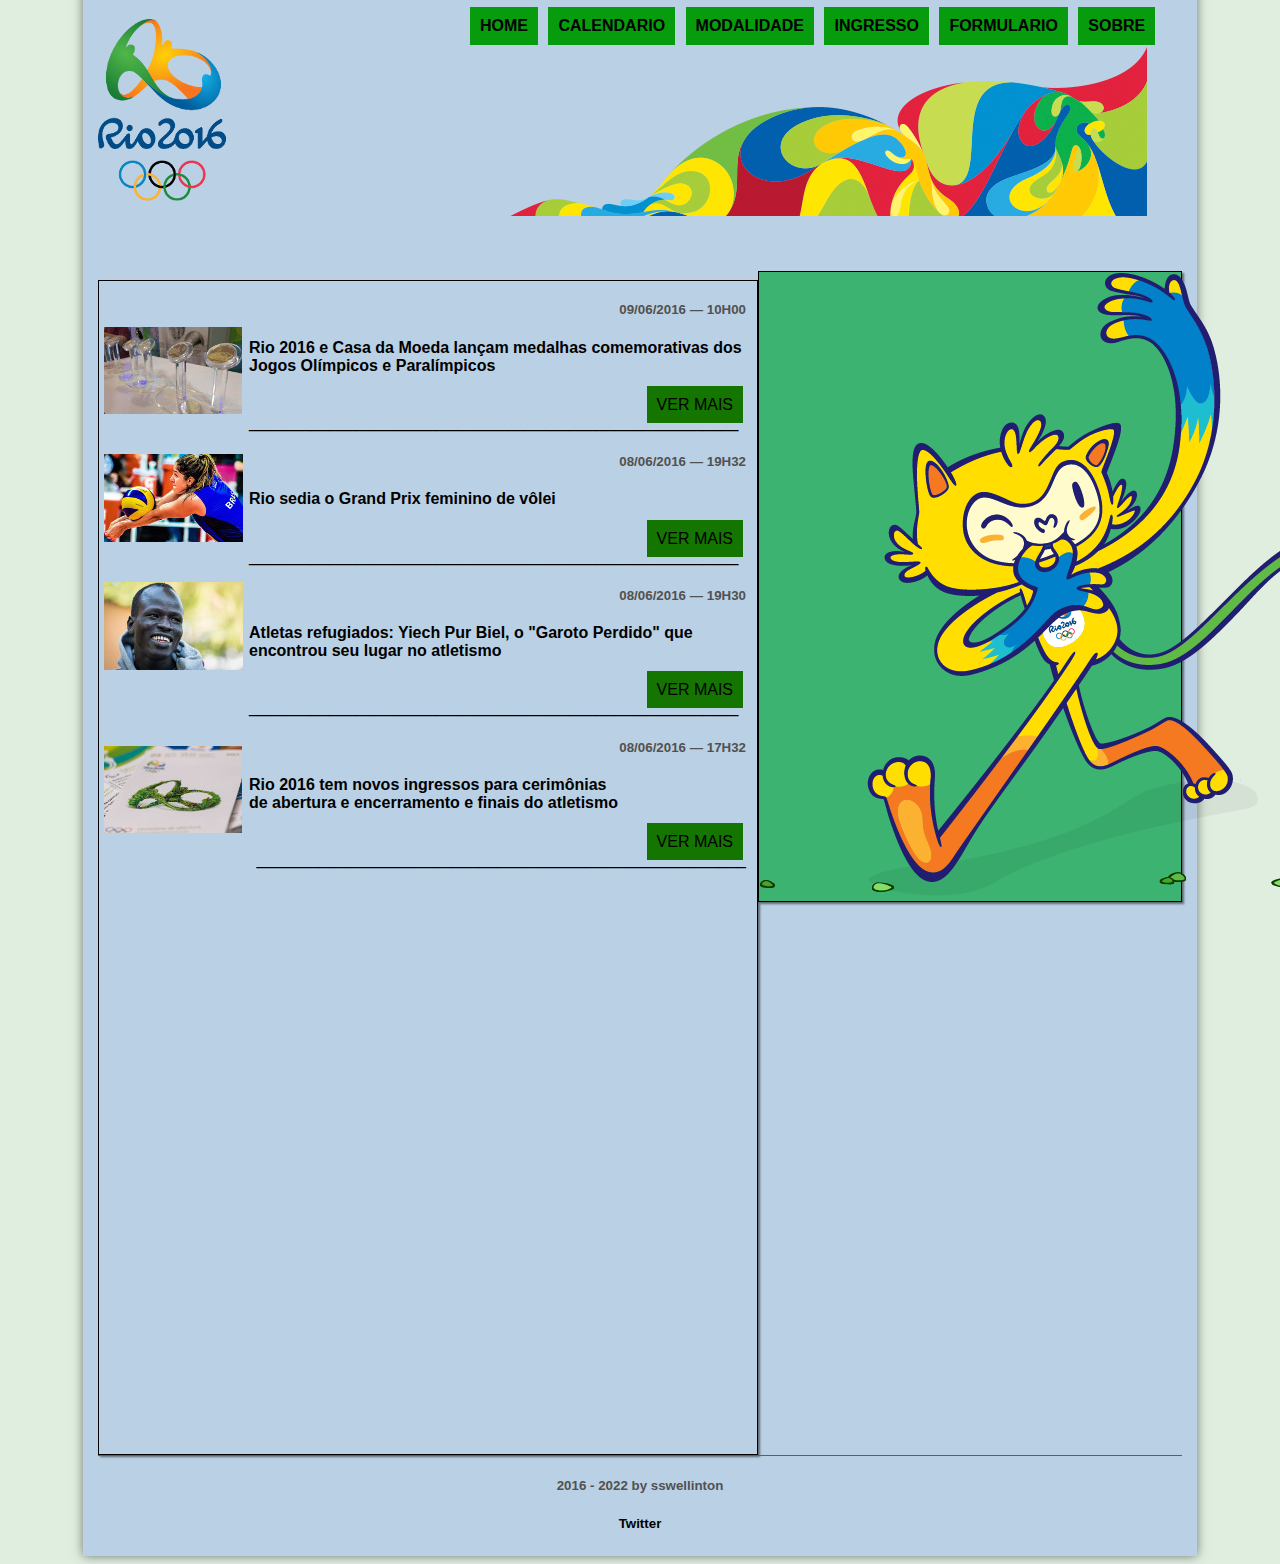
<file: index.html>
<!DOCTYPE html>
<html lang="pt-br">
<head>
    <meta charset="utf-8" />
    <title>Olimpíada - Rio 2016</title>
    <link rel="shortcut icon" type="image/x-icon" href="./assets/imagen/favicon.ico">
    <link rel="stylesheet" type="text/css" href="./assets/css/style.css">
    <link rel="stylesheet" type="text/css" href="./assets/css/home.css">
</head>
<body>
    <div id="interface">
        <nav id="menu">
            <ul>
                <li> <a href="/">	                    HOME	    </a> </li>
                <li> <a href="page/calendario.html">	CALENDARIO	</a> </li>
                <li> <a href="page/modalidade.html">	MODALIDADE	</a> </li>
                <li> <a href="page/fale-conosco.html">  Ingresso    </a> </li>
                <li> <a href="page/formulario.html">    Formulario  </a> </li>
                <li> <a href="page/about.html">         Sobre       </a> </li>
            </ul>
            <!--   imagem de cabeçalho       -->
            <a href="index.html"> <img id="capa" src="./assets/image/smallolimpiadas-rio-2016-logo.png"> </a>
            <img id="cabecalho" src="./assets/image/capa0.png">
        </nav>
        <aside id="lateral"><img src="./assets/image/mascote.png"></aside>
        <aside id="home">
            <hgroup>
                <div id="imghome">
                    <br><br>
                    <img id="home2" src="./assets/image/smallnot1.jpg"><br><br><br>
                    <img id="home2" src="./assets/image/smallnot2.jpg"><br><br><br>
                    <img id="home2" src="./assets/image/smallnot3.jpg"><br><br><br><br><br>
                    <img id="home2" src="./assets/image/smallnot4.jpg"><br><br>
                </div>
                <div id="texthome">
                    <article id="09061000">
                        <h5>09/06/2016 — 10H00</h5>
                        <h4>Rio 2016 e Casa da Moeda lançam medalhas comemorativas dos Jogos Olímpicos e Paralímpicos</h4>
                        <article id="ahome">
                            <a href="https://www.rio2016.com/noticias/rio-2016-e-casa-da-moeda-lancam-medalhas-comemorativas-dos-jogos-olimpicos-e-paralimpicos" id="click" target="_blank"> 
                                Ver mais
                            </a>
                        </article>  
                    </article>
                    _______________________________________________________
                    <article id="08061932">
                        <h5>08/06/2016 — 19H32</h5>
                        <h4>Rio sedia o Grand Prix feminino de vôlei</h4>
                        <article id="ahome">
                            <a href="https://www.rio2016.com/noticias/selecao-de-ze-roberto-enfrenta-a-italia-na-estreia-do-gp-de-voleibol" id="click" target="_blank"> 
                                Ver mais
                            </a>
                        </article>
                    </article>
                    _______________________________________________________
                    <article id="08061930">
                        <h5>08/06/2016 — 19H30</h5>
                        <h4>Atletas refugiados: Yiech Pur Biel, o "Garoto Perdido" que encontrou seu lugar no atletismo</h4>
                        <article id="ahome">
                            <a href="https://www.rio2016.com/noticias/atletas-refugiados-yiech-pur-biel-um-garoto-perdido-do-sudao-que-encontrou-seu-lugar-no-atletismo" id="click" target="_blank"> 
                                Ver mais
                            </a>
                        </article>
                    </article>
                    _______________________________________________________
                    <article id="08061732">
                        <h5>08/06/2016 — 17H32</h5>
                        <h4>Rio 2016 tem novos ingressos para cerimônias<br>de abertura e encerramento e finais do atletismo</h4>
                        <article id="ahome">
                            <a href="https://www.rio2016.com/noticias/rio-2016-tem-novos-ingressos-para-cerimonias-de-abertura-e-encerramento-e-finais-do-atletismo" id="click" target="_blank"> 
                                Ver mais
                            </a>
                            _______________________________________________________
                        </article>
                    </article>
                </div>
            </hgroup>
        </aside>
        <footer id="rodape">
            <article id="criador">
                <h5>2016 - 2022 by sswellinton</h5>
                <h5><a href="https://twitter.com/__wellws__" target="_blank"> Twitter</a></h5>
            </article>
        </footer>
    </div>
</body>
</html>
</file>
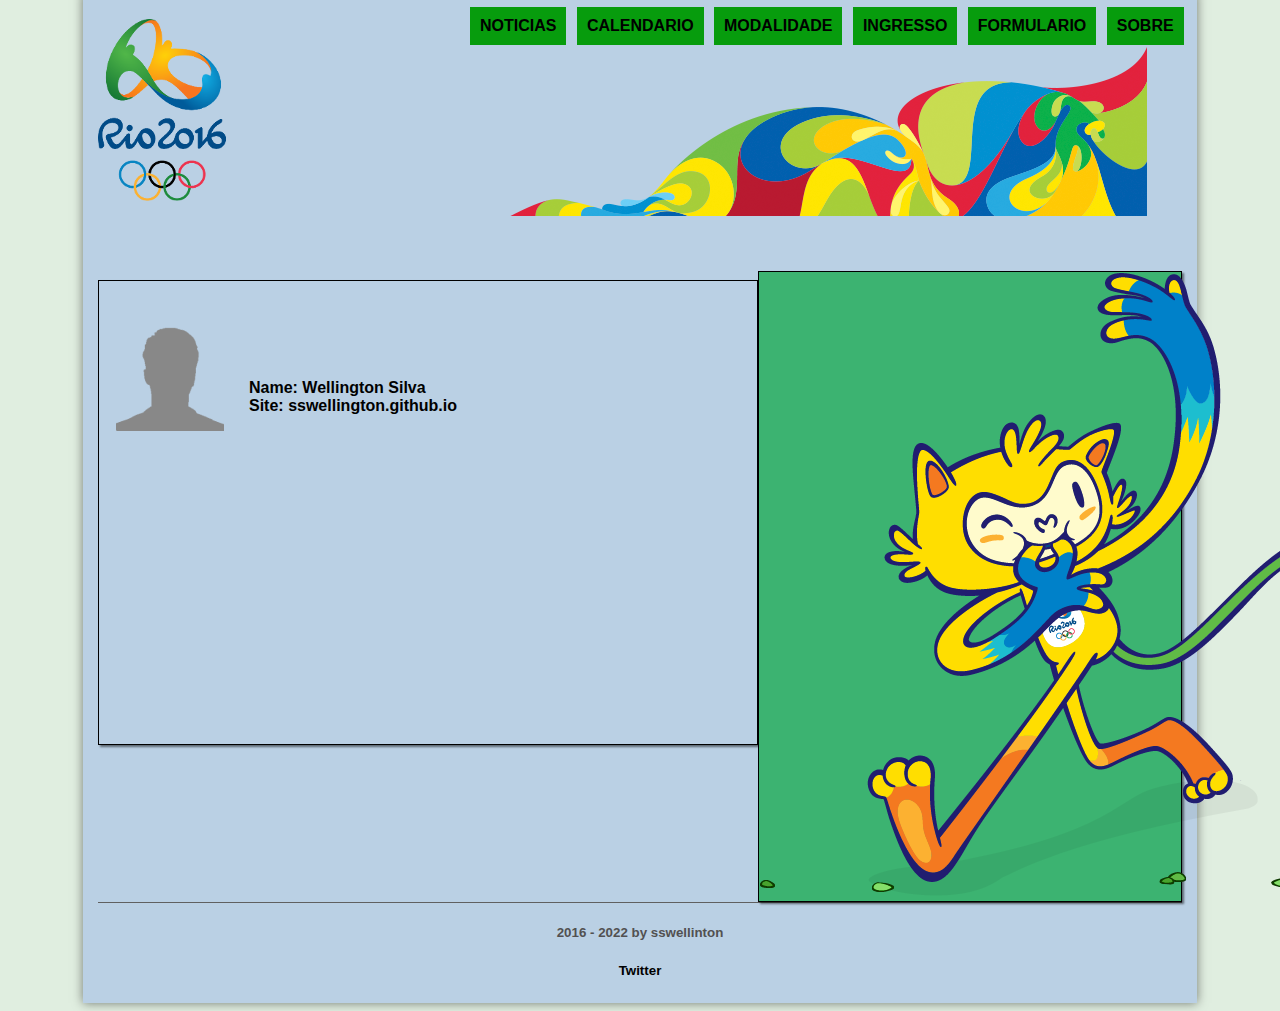
<file: page/about.html>
<!DOCTYPE html>
<html lang="pt-br">
<head>
    <meta charset="utf-8" />
    <title> Olimpíada - Rio 2016 </title>
    <link rel="shortcut icon" type="image/x-icon" href="../assets/imagen/favicon.ico">
    <link rel="stylesheet" type="text/css" href="../assets/css/style.css">
    <link rel="stylesheet" type="text/css" href="../assets/css/home.css">
</head>
<body>
    <div id="interface">
        <nav id="menu">
            <ul>
                <li> <a href="https://pt.wikipedia.org/wiki/Jogos_Ol%C3%ADmpicos_de_Ver%C3%A3o_de_2016"> NOTICIAS  </a></li>
                <li> <a href="calendario.html">                                                         CALENDARIO </a></li>
                <li> <a href="modalidade.html">                                                         MODALIDADE </a></li>
                <li> <a href="fale-conosco.html">                                                       ingresso   </a></li>
                <li> <a href="formulario.html">                                                         Formulario </a></li>
                <li> <a href="about.html">                                                              Sobre      </a></li>
            </ul>
            <!--   imagem de cabeçalho       -->
            <a href="../index.html"> <img id="capa" src="../assets/image/smallolimpiadas-rio-2016-logo.png"> </a>
            <img id="cabecalho" src="../assets/image/capa0.png">
        </nav>
        <aside id="lateral"><img src="../assets/image/mascote.png"></aside>
        <aside id="home">
            <div id="imghomeAbout"><img id="home2" src="../assets/image/anonimo.png"><br><br><br><br><br><br><br><br><br></div>
            <div id="texthomeAbout">
                <br><br><br><br><br><br>
                <article>
                    <h4>Name: Wellington Silva <br>
                        Site: <a href="https://sswellington.github.io/"> sswellington.github.io </a>
                    </h4>
                </article>
            </div>
        </aside> 
        <footer id="rodape">
            <article id="criador">
                <h5>2016 - 2022 by sswellinton</h5>
                <h5><a href="https://twitter.com/__wellws__" target="_blank"> Twitter</a></h5>
            </article>
        </footer>           
    </div>
</body>
</html>
</file>
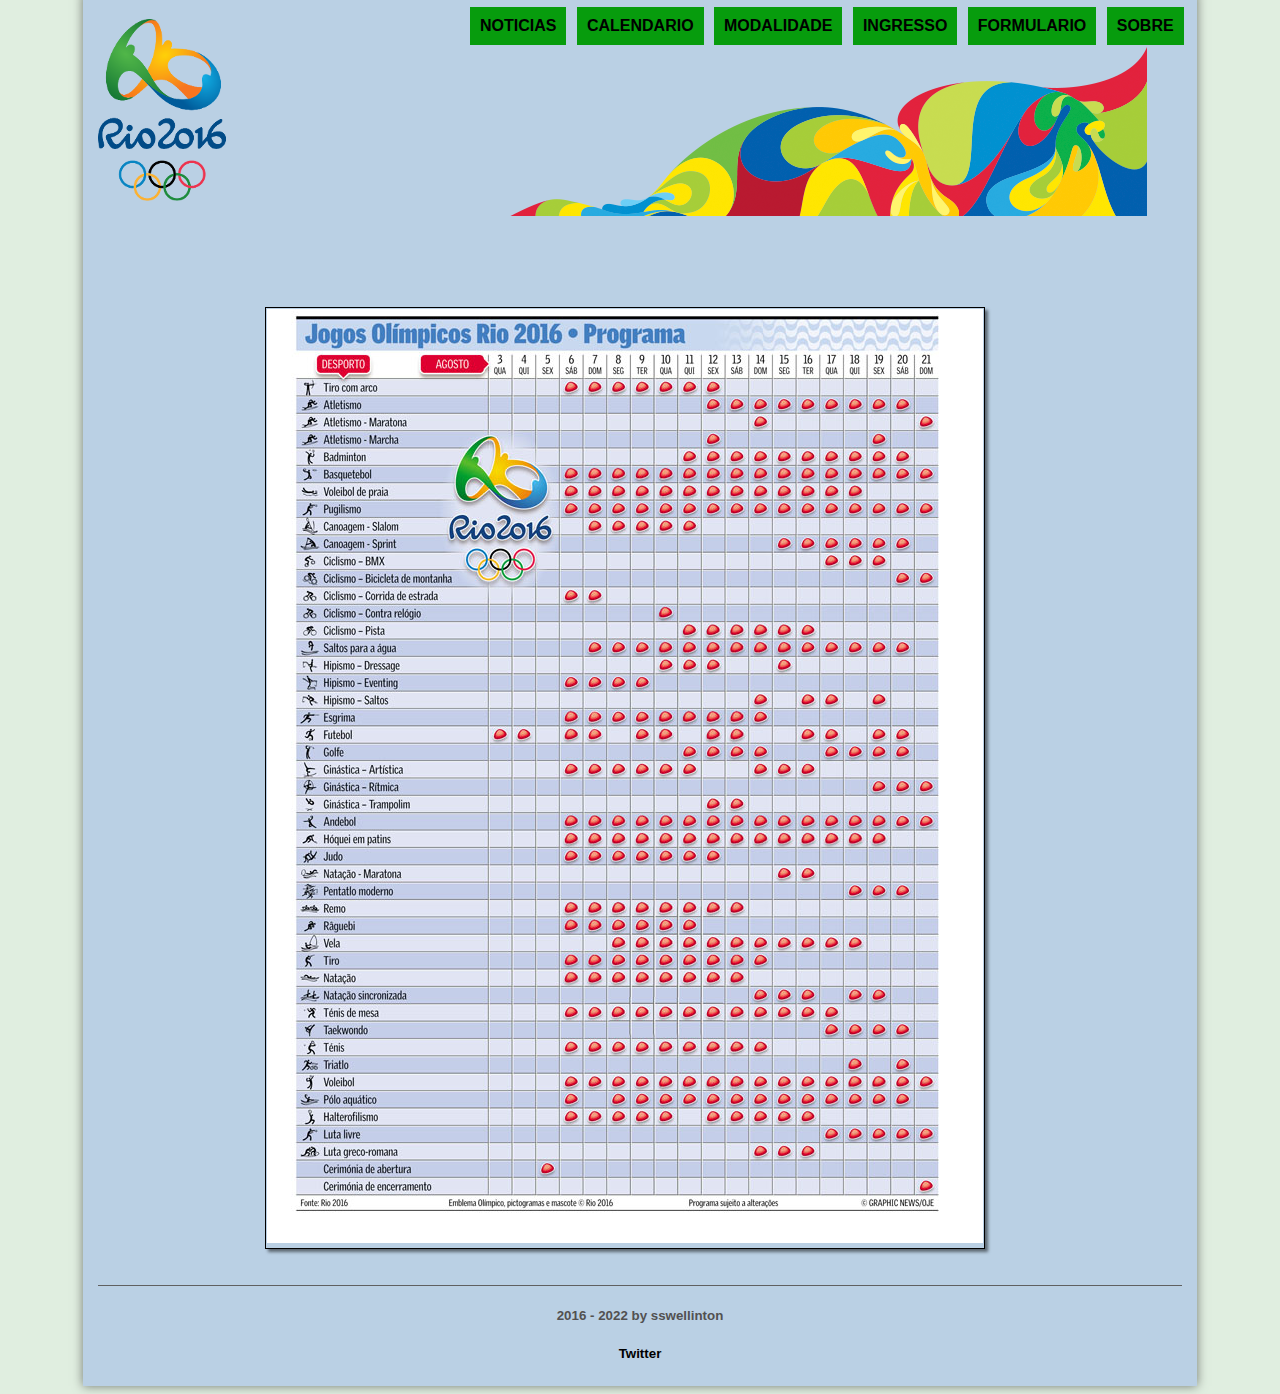
<file: page/calendario.html>
<!DOCTYPE html>
<html lang="pt-br">
<head>
    <meta charset=utf-8>
    <title> Olimpíada - Rio 2016 </title>
    <link rel="shortcut icon" type="image/x-icon" href="../assets/imagen/favicon.ico">
    <link rel="stylesheet" type="text/css" href="../assets/css/style.css">
    <link rel="stylesheet" type="text/css" href="../assets/css/home.css">
</head>
<body>
    <div id="interface">
        <nav id=menu>
            <h2>Menu Principal</h2>
            <ul>
                <li> <a href="https://pt.wikipedia.org/wiki/Jogos_Ol%C3%ADmpicos_de_Ver%C3%A3o_de_2016">    NOTICIAS    </a></li>
                <li> <a href="calendario.html">                                                             CALENDARIO  </a></li>
                <li> <a href="modalidade.html">                                                             MODALIDADE  </a></li>
                <li> <a href="fale-conosco.html">                                                           ingresso    </a></li>
                <li> <a href="formulario.html">                                                             Formulario  </a></li>
                <li> <a href="about.html">                                                                  Sobre       </a></li>
            </ul>
            <!--   imagem de cabeçalho       -->
            <a href="../index.html"> <img id="capa" src="../assets/image/smallolimpiadas-rio-2016-logo.png"> </a>
            <img id="cabecalho" src="../assets/image/capa0.png">
        </nav>
        <br><br>
        <div id="imgcal"> <img src="../assets/image/cal.jpg"> </div>
        <br><br>
        <footer id="rodape">
            <article id="criador">
                <h5>2016 - 2022 by sswellinton</h5>
                <h5><a href="https://twitter.com/__wellws__" target="_blank"> Twitter</a></h5>
            </article>
        </footer>
    </div>
</body>
</html>
</file>
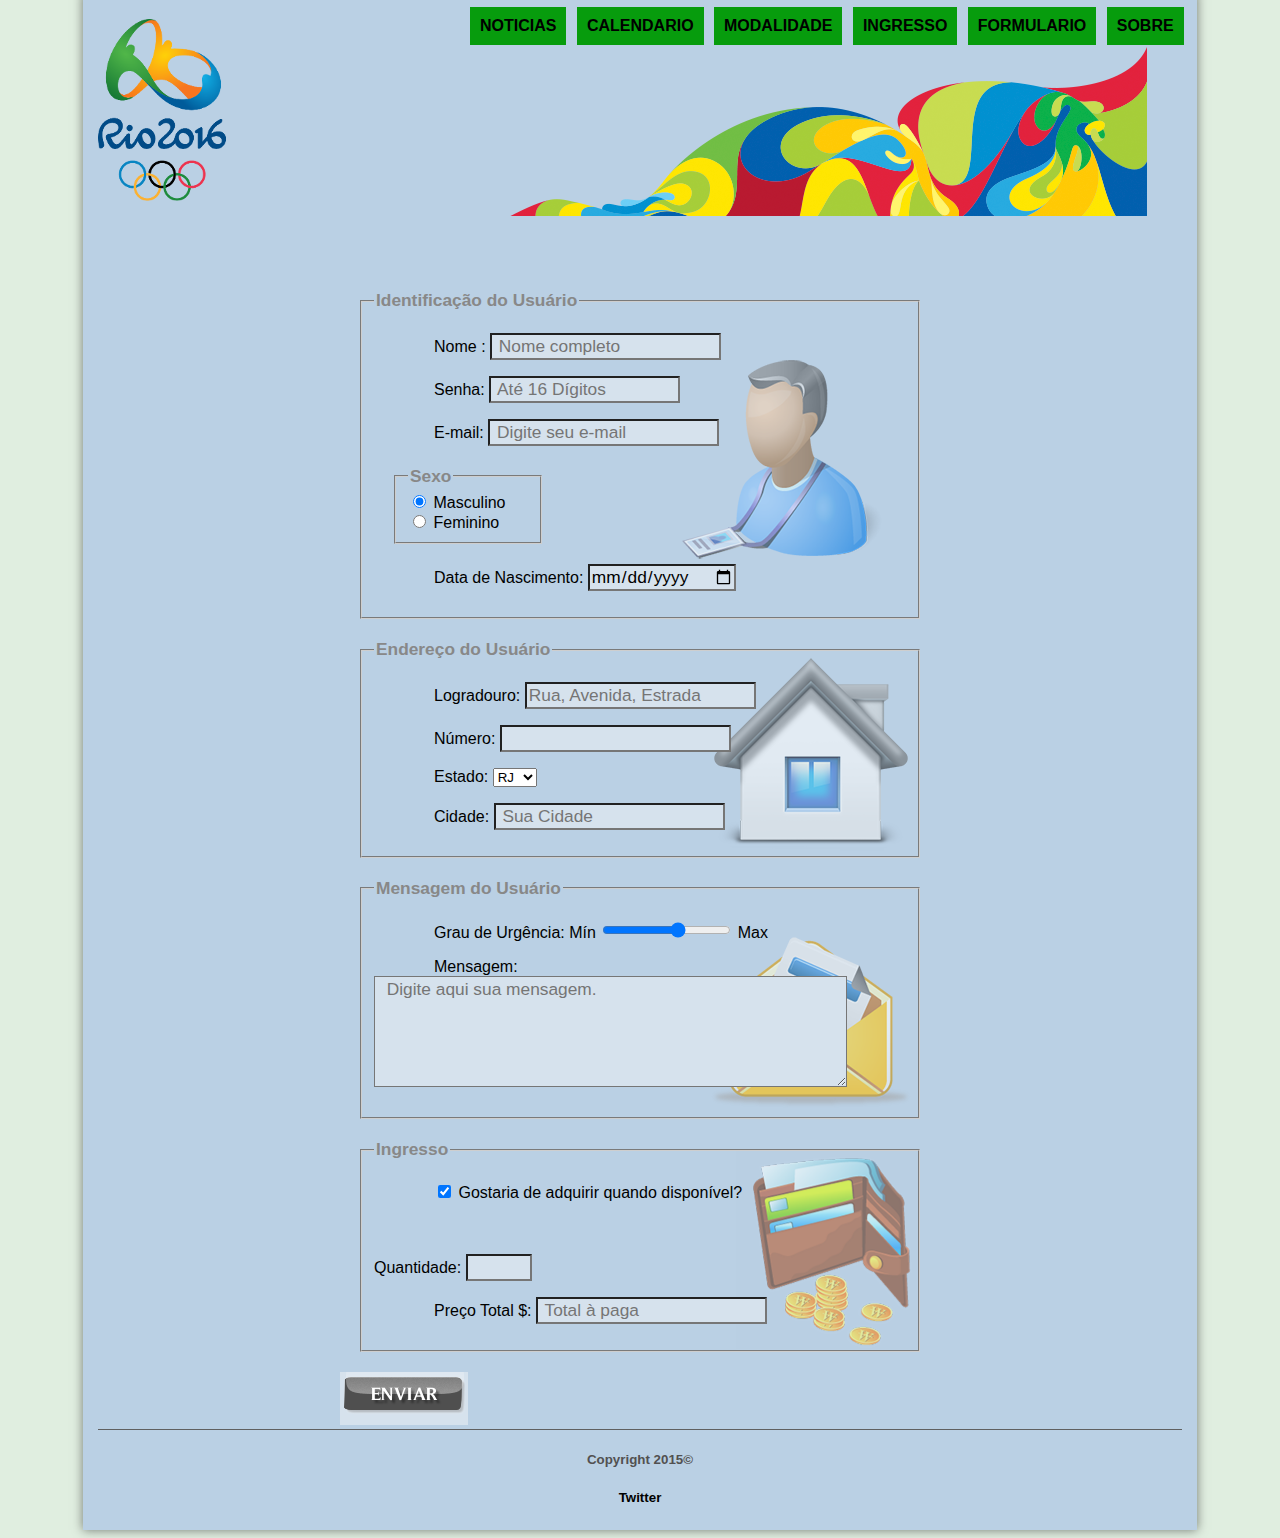
<file: page/fale-conosco.html>
<!DOCTYPE html>
<html lang="pt-br">
<head>
	<meta charset=utf-8>
	<title> Olimpíada - Rio 2016 </title>
    <link rel="shortcut icon" type="image/x-icon" href="../assets/imagen/favicon.ico">
    <link rel="stylesheet" type="text/css" href="../assets/css/style.css">
    <link rel="stylesheet" type="text/css" href="../assets/css/home.css">
	<link rel="stylesheet" type="text/css" href="../assets/css/form.css">
</head>
<body>
	<div id="interface">
		<nav id=menu>
			<h2>Menu Principal</h2>
            <ul>
                <li> <a href="https://pt.wikipedia.org/wiki/Jogos_Ol%C3%ADmpicos_de_Ver%C3%A3o_de_2016">    NOTICIAS    </a></li>
                <li> <a href="calendario.html">                                                             CALENDARIO  </a></li>
                <li> <a href="modalidade.html">                                                             MODALIDADE  </a></li>
                <li> <a href="fale-conosco.html">                                                           ingresso    </a></li>
                <li> <a href="formulario.html">                                                             Formulario  </a></li>
                <li> <a href="about.html">                                                                  Sobre       </a></li>
            </ul>
			<!--   imagem de cabeçalho       -->
			<a href="../index.html"> <img id="capa" src="../assets/image/smallolimpiadas-rio-2016-logo.png"> <a />
				<img id="cabecalho" src="../assets/image/capa0.png">
		</nav>
		<form method="post" id="Fcontato" action="mailto:contato@glass.com" oninput="calc_total()">
			<fieldset id="identidade">
				<legend>Identificação do Usuário</legend>
				<p>
					<label for="idNome">Nome : </label>
					<input type="text" name="Tnome" id="idNome" size="20" maxlength="30" placeholder=" Nome completo" />
				</p>
				<p>
					<label for="idSenha">Senha:</label>
					<input type="password" name="Tsenha" id="idSenha" size="16" maxlength="16" placeholder=" Até 16 Dígitos">
				</p>
				<p>
					<label for="idEmail">E-mail:</label>
					<input type="email" name="Temail" id="idEmail" size="20" maxlength="40" placeholder=" Digite seu e-mail">
				</p>
				<fieldset id="sexo">
					<legend>Sexo</legend>
					
					<input type="radio" name="Tsexo" id="idMasculino" checked>
					<label for="idMasculino">Masculino</label>
					
					<input type="radio" name="Tsexo" id="idFeminino">
					<label for="idFeminino">Feminino</label>
				</fieldset>
				<p>
					<label for="idNascimento">Data de Nascimento:</label>
					<input type="date" name="Tnascimento" id="idNascimento">
				</p>
			</fieldset>
			<fieldset id="endereco">
				<legend>Endereço do Usuário</legend>
				<p>
					<label for="idLogradouro"> Logradouro:</label>
					<input type="text" name="Tlogradouro" id="idLogradouro" size="20" maxlength="30" placeholder="Rua, Avenida, Estrada">
				</p>
				<p>
					<label for="idNumero"> Número:</label>
					<input type="number" name="Tnumero" id="idNumero" min="0" max "99">
				</p>
				<p>
					<label for="idEstado"> Estado:</label>
					<select name="Testado" id="idEstado">
						<option>AC</option>
						<option>AL</option>
						<option>AP</option>
						<option>AM</option>
						<option>BA</option>
						<option>CE</option>
						<option>DF</option>
						<option>ES</option>
						<option>GO</option>
						<option>MA</option>
						<option>MT</option>
						<option>MS</option>
						<option>MG</option>
						<option>PA</option>
						<option>PB</option>
						<option>PR</option>
						<option>PE</option>
						<option>PI</option>
						<option selected>RJ</option>
						<option>RN</option>
						<option>RS</option>
						<option>RO</option>
						<option>RR</option>
						<option>SC</option>
						<option>SP</option>
						<option>SE</option>
						<option>TO</option>
					</select>
				</p>
				<p>
					<label for="idCidade">Cidade:</label>
					<input type="text" maxlength="40" size="20" placeholder=" Sua Cidade" name="Tcidade" id="idCidade" list="cidade">
					<datalist id=cidade>
						<option value="Rio de Janeiro"></option>
						<option value="São Paulo"></option>
						<option value="Macaé"></option>
						<option value="São Fidélis"></option>
						<option value="Campos dos Goytacazes"></option>
						<option value="Santo Antônio de Pádua"></option>
						<option value="Aperibé"></option>
					</datalist>
				</p>
			</fieldset>
			<fieldset id="mensagem">
				<legend>Mensagem do Usuário</legend>
				<p>
					<label for="idUrgencia">Grau de Urgência:</label> Mín
					<input type="range" min="0" max="10" step="2" name="Turgencia" id="idUrgencia"> Max
				</p>
				<p>
					<label for="idMensagem">Mensagem:</label>
					<textarea name="Tmensagem" id="idMensagem" cols="45" rows="5" placeholder="  Digite aqui sua mensagem. "></textarea>
				</p>
			</fieldset>
			<fieldset id="pedido">
				<legend>Ingresso</legend>
				<p>
					<input type="checkbox" name="Tpedido" id="idPedido" checked>
					<label for="idPedido">Gostaria de adquirir quando disponível?</label>
				</p>
				<p>
					<br>
					<br>
					<label for="idQuantidade">Quantidade:</label>
					<input type="number" min="0" max="99" name="Tquantidade" id="idQuantidade">
				</p>
				<p>
					<label for="idPreco"> Preço Total $:</label>
					<input type="text" name="Tpreco" id="idPreco" placeholder=" Total à paga" readonly>
				</p>
			</fieldset>
			<input type="image" src="../assets/image/botao-enviar.png" value="Enviar">
		</form>
		<footer id="rodape">
			<article id="criador">
				<h5>Copyright 2015©</h5>
				<h5><a href="https://twitter.com/__wellws__" target="_blank"> Twitter</a></h5>
			</article>
		</footer>
	</div>
</body>
<script>
	function calc_total() {
		var qtd = parseInt(document.getElementById('idQuantidade').value);
		total = qtd * 250;
		document.getElementById('idPreco').value = total;
	}
</script>
</html>
</file>
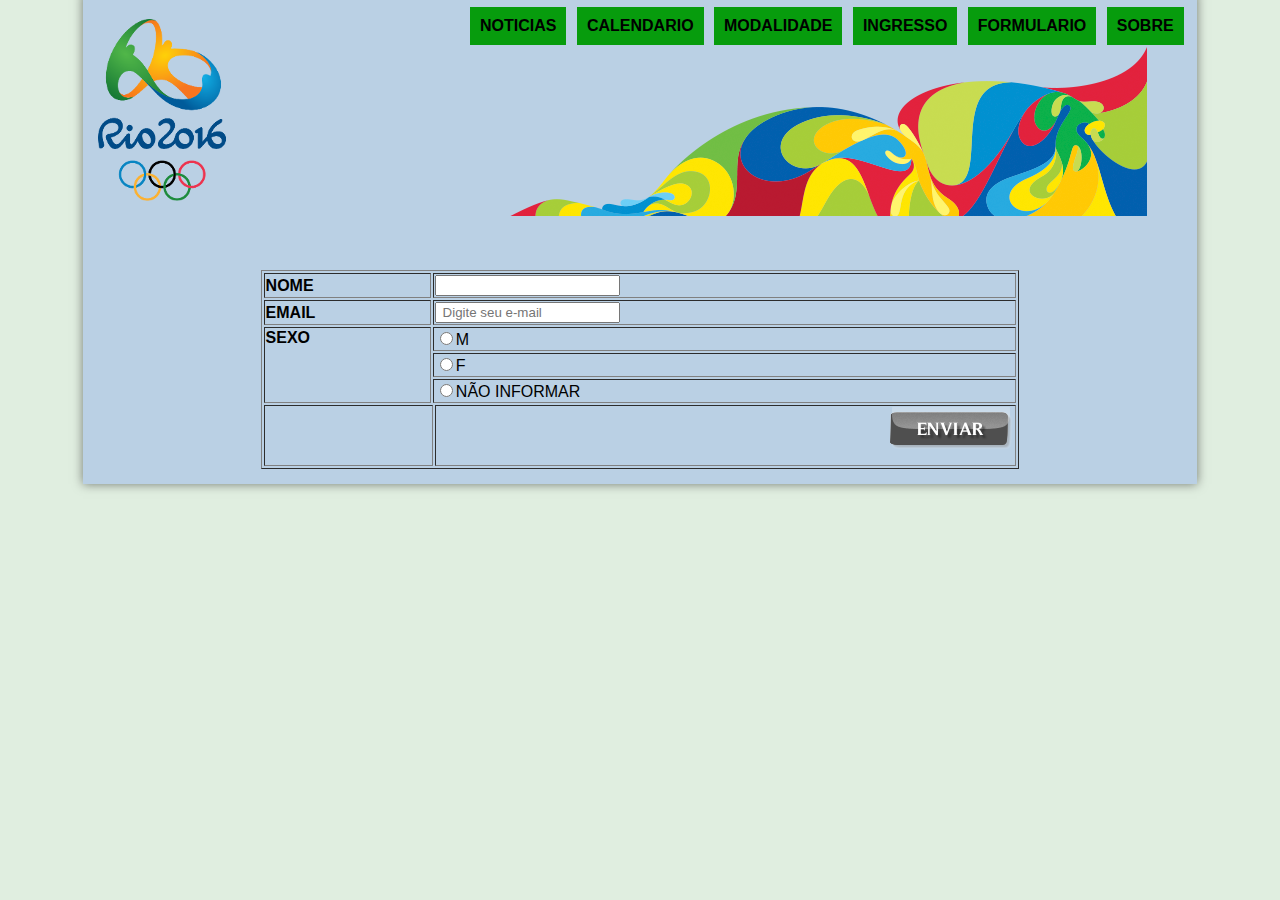
<file: page/formulario.html>
<!DOCTYPE html>
<html lang="pt-br">
<head>
    <meta charset="utf-8" />
    <title>Olimpíada - Rio 2016</title>
    <link rel="shortcut icon" type="image/x-icon" href="../assets/imagen/favicon.ico">
    <link rel="stylesheet" type="text/css" href="../assets/css/style.css">
    <link rel="stylesheet" type="text/css" href="../assets/css/home.css">
</head>
<body>
    <div id="interface">
        <nav id="menu">
            <ul>
                <li> <a href="https://pt.wikipedia.org/wiki/Jogos_Ol%C3%ADmpicos_de_Ver%C3%A3o_de_2016">    NOTICIAS    </a></li>
                <li> <a href="calendario.html">                                                             CALENDARIO  </a></li>
                <li> <a href="modalidade.html">                                                             MODALIDADE  </a></li>
                <li> <a href="fale-conosco.html">                                                           ingresso    </a></li>
                <li> <a href="formulario.html">                                                             Formulario  </a></li>
                <li> <a href="about.html">                                                                  Sobre       </a></li>
            </ul>
            <!--   imagem de cabeçalho       -->
            <a href="../index.html"> <img id="capa" src="../_image/smallolimpiadas-rio-2016-logo.png"> <a />
                <img id="cabecalho" src="../_image/capa0.png">
        </nav>
        <aside id="tabela">
            <form method="post" id="Fcontato" action="mailto:teste@gmail.com" oninput="calc_total()">
                <table width="70%" border=1 align='center'>
                    <tr>
                        <td><b>NOME</b></td>
                        <td colspan=2>
                            <input type="text" name="nome">
                            <br>
                        </td>
                    </tr>
                    <tr>
                        <td><b>EMAIL</b></td>
                        <td colspan=2>
                            <input type="email" name="Temail" id="idEmail" size="20" maxlength="40" placeholder=" Digite seu e-mail">
                        </td>
                    </tr>
                    <tr>
                        <td rowspan=3 valign=top><b>SEXO</b></td>
                        <td colspan=2><input type="radio" name="sexo" value="masculino">M</td>
                    </tr>
                    <tr>
                        <td colspan=2><input type="radio" name="sexo" value="masculino">F</td>
                    </tr>
                    <tr>
                        <td colspan=2><input type="radio" name="sexo" value="masculino">NÃO INFORMAR</td>
                    </tr>
                    <tr border=0>
                        <td border=0 colspan=2></td>
                        <td align=right><input type="image" src="../_image/botao-enviar.png" value="Enviar"></td>
                    </tr>
                </table>
            </form>
        </aside>
    </div>
</body>
</html>
</file>
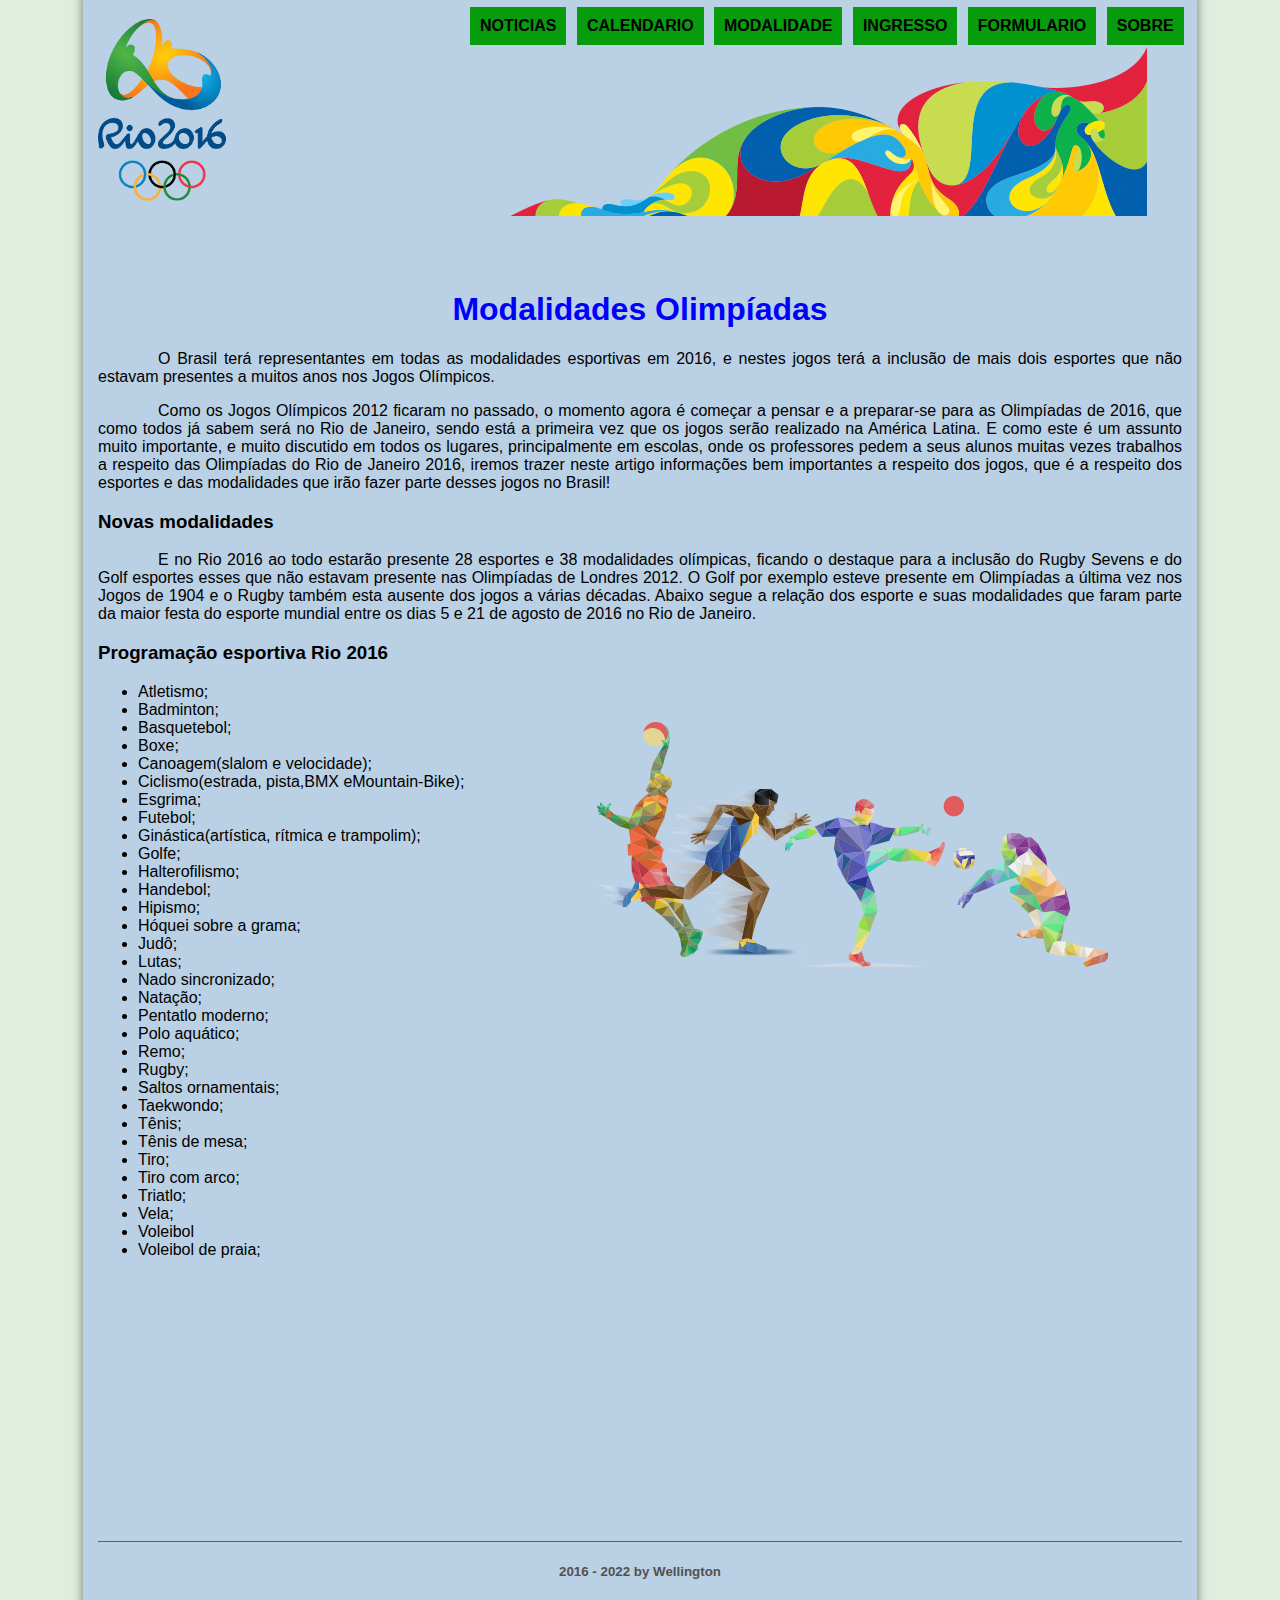
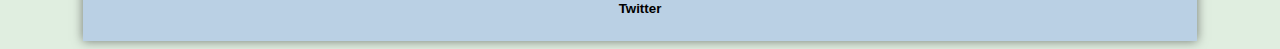
<file: page/modalidade.html>
<!DOCTYPE html>
<html lang="pt-br">
<head>
    <meta charset=utf-8>
    <title>Olimpíada - Rio 2016</title>
    <link rel="shortcut icon" type="image/x-icon" href="../assets/imagen/favicon.ico">
    <link rel="stylesheet" type="text/css" href="../assets/css/style.css">
    <link rel="stylesheet" type="text/css" href="../assets/css/home.css">
</head>
<body>
    <div id="interface">
        <nav id=menu>
            <h2>Menu Principal</h2>
            <ul>
                <li> <a href="https://pt.wikipedia.org/wiki/Jogos_Ol%C3%ADmpicos_de_Ver%C3%A3o_de_2016">    NOTICIAS    </a></li>
                <li> <a href="calendario.html">                                                             CALENDARIO  </a></li>
                <li> <a href="modalidade.html">                                                             MODALIDADE  </a></li>
                <li> <a href="fale-conosco.html">                                                           ingresso    </a></li>
                <li> <a href="formulario.html">                                                             Formulario  </a></li>
                <li> <a href="about.html">                                                                  Sobre       </a></li>
            </ul>
            <!--   imagem de cabeçalho       -->
            <a href="../index.html"> <img id="capa" src="../assets/image/smallolimpiadas-rio-2016-logo.png"></a>
            <img id="cabecalho" src="../assets/image/capa0.png">
        </nav>
        <b><center><h1><font color="blue">Modalidades Olimpíadas</font></h1></center></b>
        
        <p>O Brasil terá representantes em todas as modalidades esportivas em 2016, e nestes jogos terá a inclusão de mais dois esportes que não estavam presentes a muitos anos nos Jogos Olímpicos.</p>

        <p>Como os Jogos Olímpicos 2012 ficaram no passado, o momento agora é começar a pensar e a preparar-se para as Olimpíadas de 2016, 
            que como todos já sabem será no Rio de Janeiro, sendo está a primeira vez que os jogos serão realizado na América Latina.
            E como este é um assunto muito importante, e muito discutido em todos os lugares, principalmente em escolas, 
            onde os professores pedem a seus alunos muitas vezes trabalhos a respeito das Olimpíadas do Rio de Janeiro 2016, 
            iremos trazer neste artigo informações bem importantes a respeito dos jogos, que é a respeito dos esportes e das modalidades que irão fazer parte desses jogos no Brasil!
        </p>

        <h3>Novas modalidades</h3>
        <p> E no Rio 2016 ao todo estarão presente 28 esportes e 38 modalidades olímpicas, 
            ficando o destaque para a inclusão do Rugby Sevens e do Golf esportes esses que não estavam presente nas Olimpíadas de Londres 2012. 
            O Golf por exemplo esteve presente em Olimpíadas a última vez nos Jogos de 1904 e 
            o Rugby também esta ausente dos jogos a várias décadas. 
            Abaixo segue a relação dos esporte e suas modalidades que faram parte da maior festa do esporte mundial 
            entre os dias 5 e 21 de agosto de 2016 no Rio de Janeiro.
        </p>

        <h3>Programação esportiva Rio 2016</h3>
        <ul id="modalidade">
            <li><a href="https://pt.wikipedia.org/wiki/Atletismo"            target="_blank"> Atletismo;                                  </a></li>
            <li><a href="https://pt.wikipedia.org/wiki/Badminton"            target="_blank"> Badminton;                                  </a></li>
            <li><a href="https://pt.wikipedia.org/wiki/Basquetebol"          target="_blank"> Basquetebol;                                </a></li>
            <li><a href="https://pt.wikipedia.org/wiki/Boxe"                 target="_blank"> Boxe;                                       </a></li>
            <li><a href="https://pt.wikipedia.org/wiki/Canoagem"             target="_blank"> Canoagem(slalom e velocidade);              </a></li>
            <li><a href="https://pt.wikipedia.org/wiki/Ciclismo"             target="_blank"> Ciclismo(estrada, pista,BMX eMountain-Bike);</a></li>
            <li><a href="https://pt.wikipedia.org/wiki/Esgrima"              target="_blank"> Esgrima;                                    </a></li>
            <li><a href="https://pt.wikipedia.org/wiki/Futebol"              target="_blank"> Futebol;                                    </a></li>
            <li><a href="https://pt.wikipedia.org/wiki/Ginastica"            target="_blank"> Ginástica(artística, rítmica e trampolim);  </a></li>
            <li><a href="https://pt.wikipedia.org/wiki/Golfe"                target="_blank"> Golfe;                                      </a></li>
            <li><a href="https://pt.wikipedia.org/wiki/Halterofilismo"       target="_blank"> Halterofilismo;                             </a></li>
            <li><a href="https://pt.wikipedia.org/wiki/Handebol"             target="_blank"> Handebol;                                   </a></li>
            <li><a href="https://pt.wikipedia.org/wiki/Hipismo"              target="_blank"> Hipismo;                                    </a></li>
            <li><a href="https://pt.wikipedia.org/wiki/Hóquei_em_campo"      target="_blank"> Hóquei sobre a grama;                       </a></li>
            <li><a href="https://pt.wikipedia.org/wiki/Judo"                 target="_blank"> Judô;                                       </a></li>
            <li><a href="https://pt.wikipedia.org/wiki/Luta"                 target="_blank"> Lutas;                                      </a></li>
            <li><a href="https://pt.wikipedia.org/wiki/Natação_sincronizada" target="_blank"> Nado sincronizado;                          </a></li>
            <li><a href="https://pt.wikipedia.org/wiki/Natação"              target="_blank"> Natação;                                    </a></li>
            <li><a href="https://pt.wikipedia.org/wiki/Pentatlo_moderno"     target="_blank"> Pentatlo moderno;                           </a></li>
            <li><a href="https://pt.wikipedia.org/wiki/Polo_aquático"        target="_blank"> Polo aquático;                              </a></li>
            <li><a href="https://pt.wikipedia.org/wiki/Remo"                 target="_blank"> Remo;                                       </a></li>
            <li><a href="https://pt.wikipedia.org/wiki/Rugby"                target="_blank"> Rugby;                                      </a></li>
            <li><a href="https://pt.wikipedia.org/wiki/Salto_ornamental"     target="_blank"> Saltos ornamentais;                         </a></li>
            <li><a href="https://pt.wikipedia.org/wiki/Taekwondo"            target="_blank"> Taekwondo;                                  </a></li>
            <li><a href="https://pt.wikipedia.org/wiki/Tênis"                target="_blank"> Tênis;                                      </a></li>
            <li><a href="https://pt.wikipedia.org/wiki/Tênis_de_mesa"        target="_blank"> Tênis de mesa;                              </a></li>
            <li><a href="https://pt.wikipedia.org/wiki/Tiro"                 target="_blank"> Tiro;                                       </a></li>
            <li><a href="https://pt.wikipedia.org/wiki/Tiro_com_arco"        target="_blank"> Tiro com arco;                              </a></li>
            <li><a href="https://pt.wikipedia.org/wiki/Triatlo"              target="_blank"> Triatlo;                                    </a></li>
            <li><a href="https://pt.wikipedia.org/wiki/Vela"                 target="_blank"> Vela;                                       </a></li>
            <li><a href="https://pt.wikipedia.org/wiki/Voleibol"             target="_blank"> Voleibol                                    </a></li>
            <li><a href="https://pt.wikipedia.org/wiki/Voleibol_de_praia"    target="_blank"> Voleibol de praia;                          </a></li>
        </ul>
        <div id="imgmodalidade"> <img id="moda" src="../assets/image/mult.png"></div>
        <footer id="rodape">
            <article id="criador">
                <h5>2016 - 2022 by Wellington</h5>
                <h5><a href="https://twitter.com/__wellws__" target="_blank"> Twitter</a></h5>
            </article>
        </footer>
    </div>
</body>
</html>
</file>
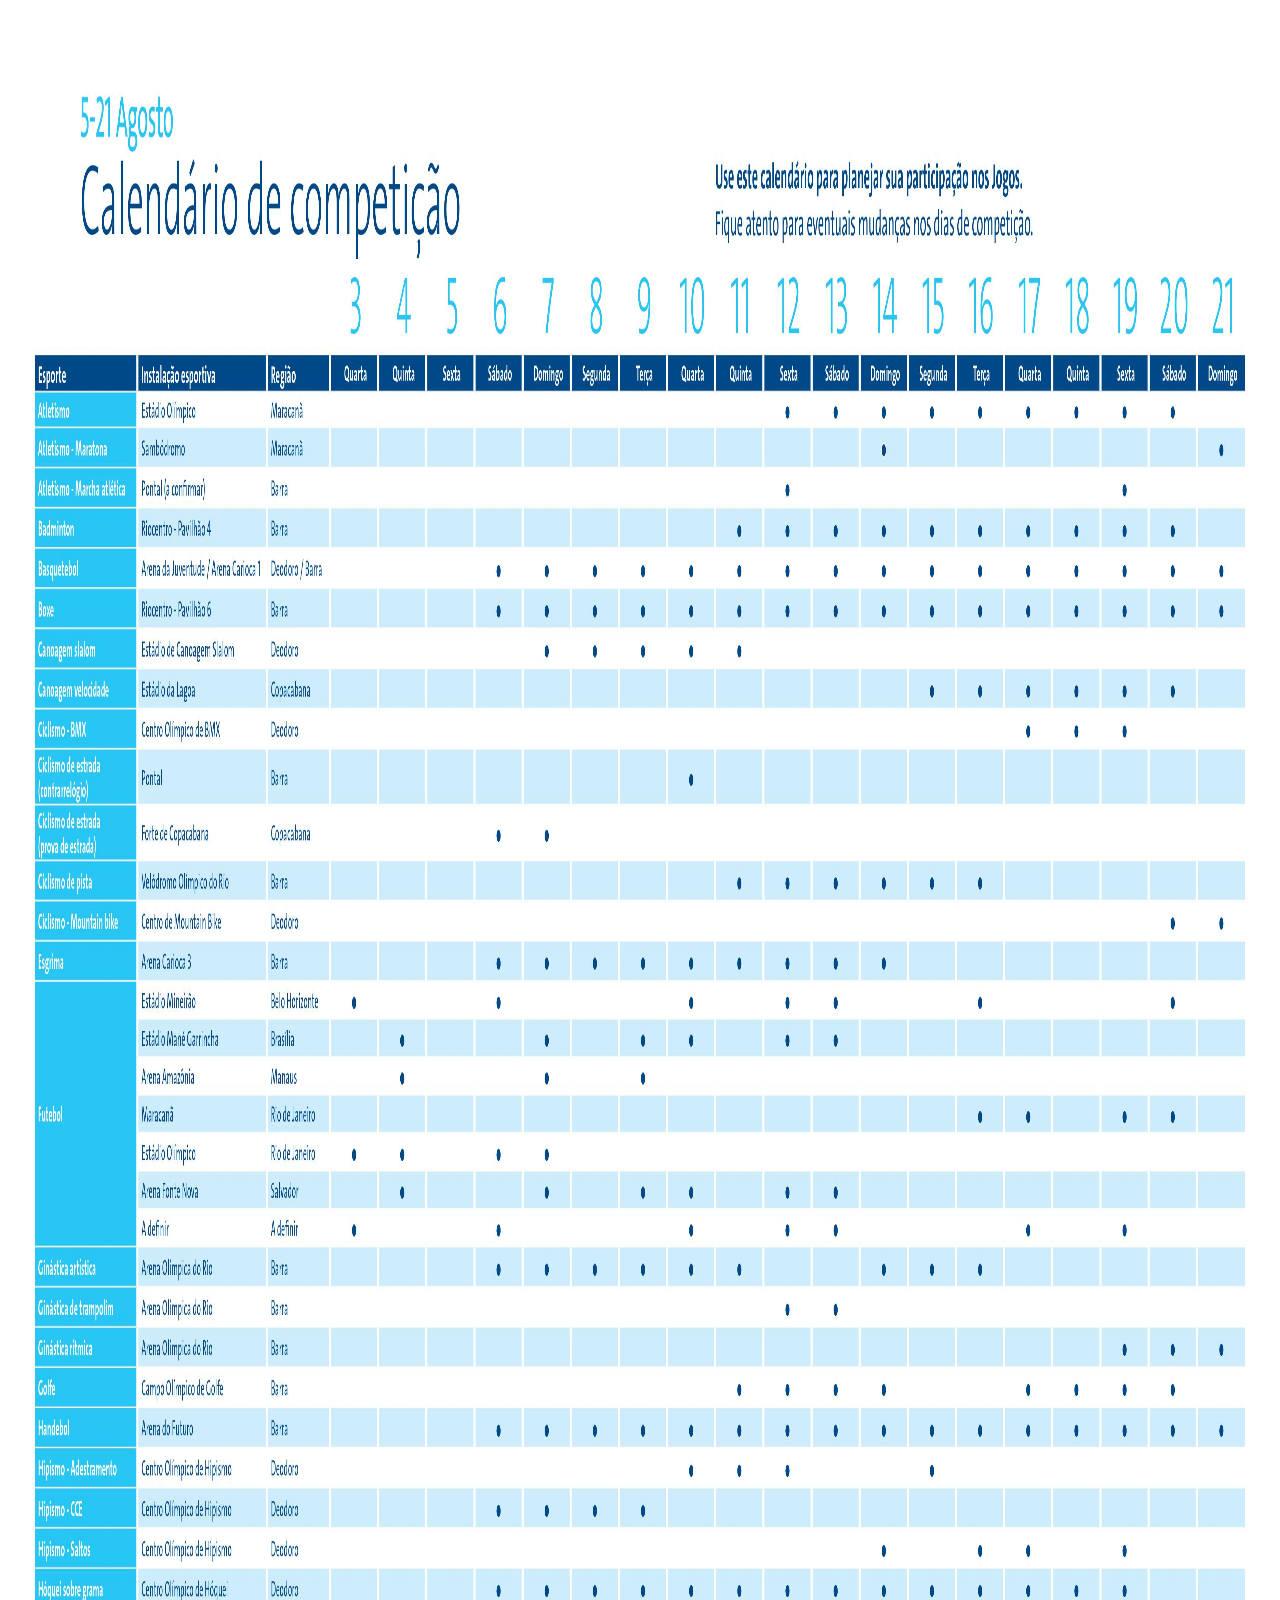
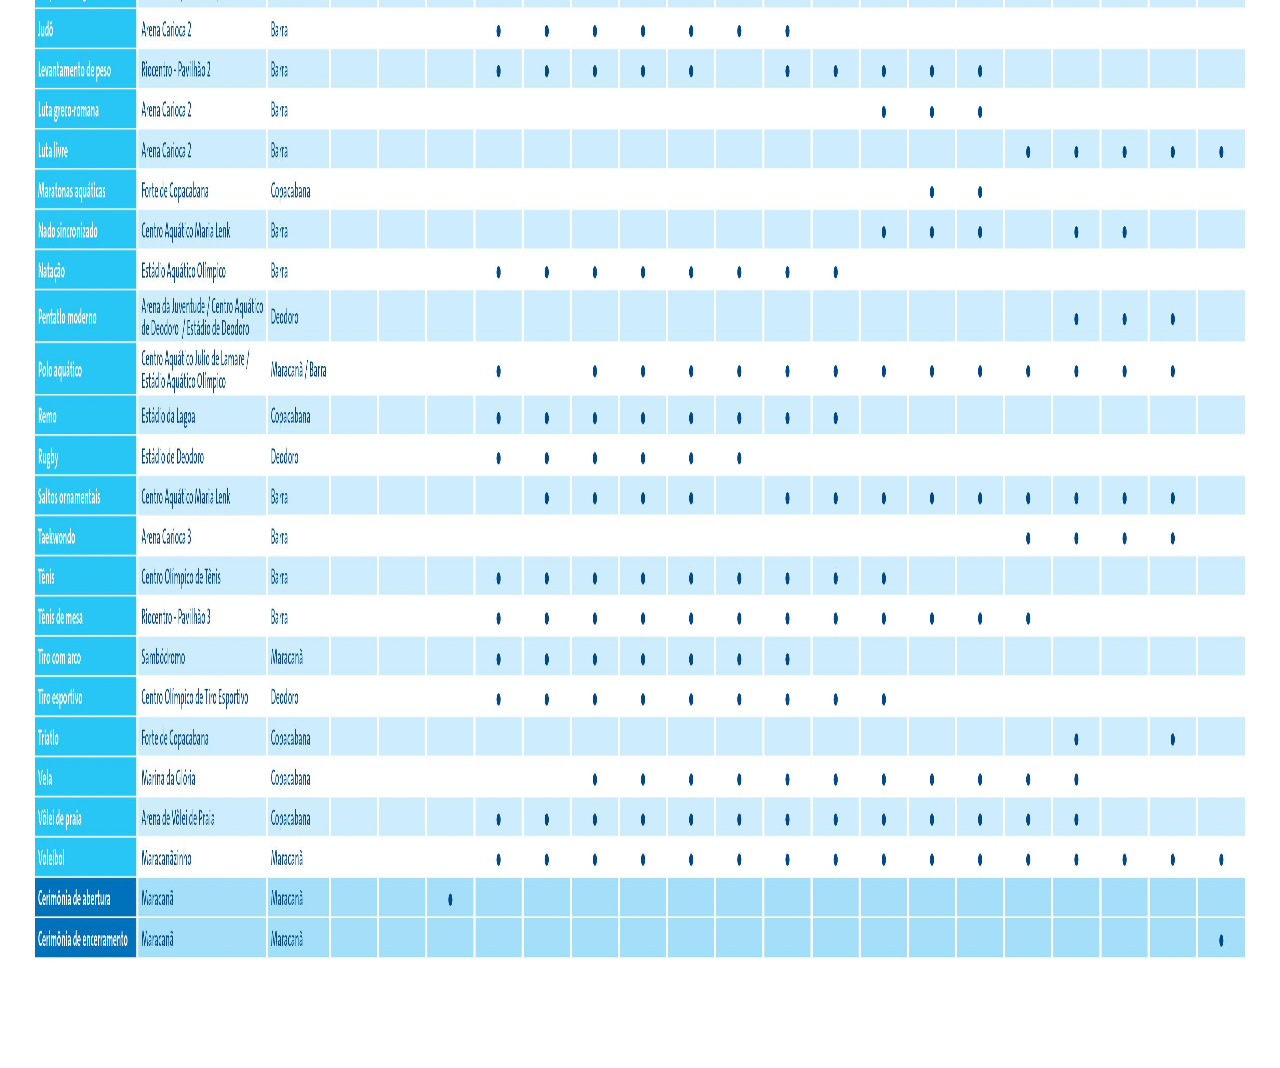
<file: Trabalho/calendario.html>
<html>  
  <meta http-equiv="Content-Type" content="text/html; charset=utf-8" />
  <head> 
    <title> Página Inicial </title> 
  </head> 
  <body>
    <img src="imagens/calend.jpg" height="300%" width="100%">
  </body> 
</html>
</file>
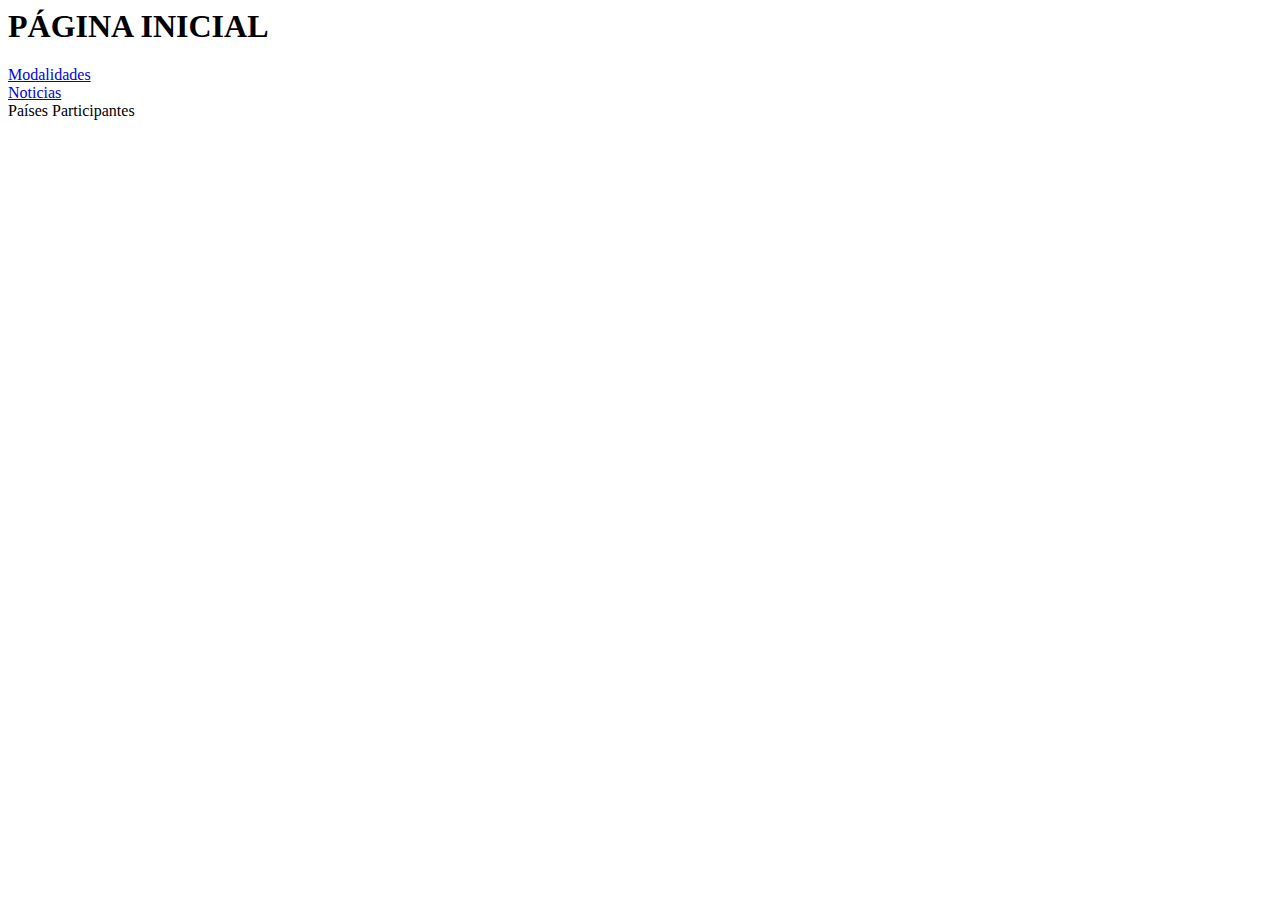
<file: Trabalho/inicio.html>
<html>  
  <meta http-equiv="Content-Type" content="text/html; charset=utf-8" />
  <head> 
    <title> Página Inicial </title> 
  </head> 
  <body>
  <h1>PÁGINA INICIAL</h1>
  <a href="modalidades.html">Modalidades</a><br>
  <a href="noticias.html">Noticias</a><br>
  Países Participantes
  </body> 
</html>
</file>
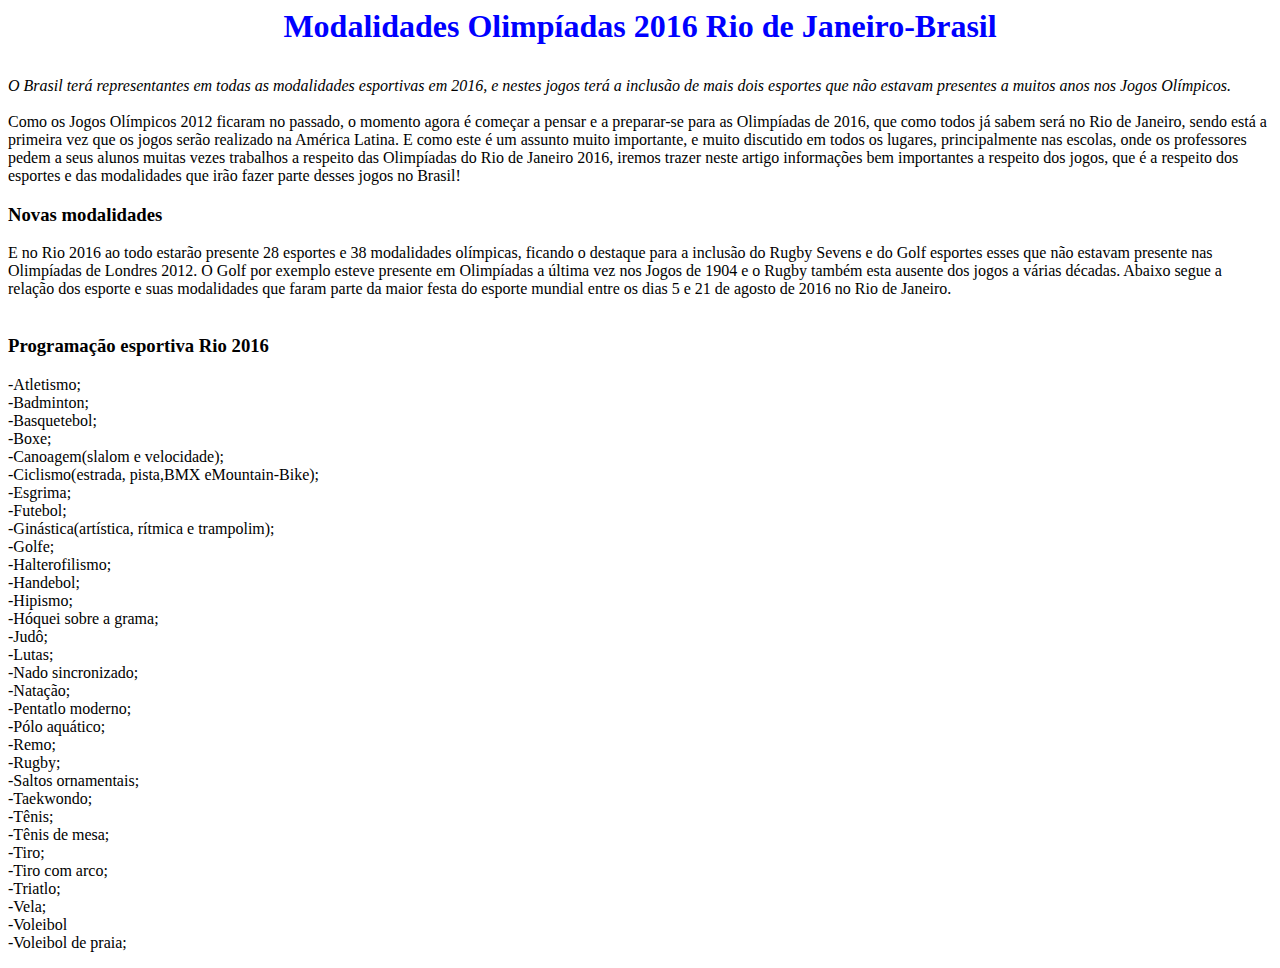
<file: Trabalho/modalidades.html>
<html>  
	<meta http-equiv="Content-Type" content="text/html; charset=utf-8" />
	<head> 
    <title> Modalidades </title> 
</head> 
<body>
	<b><center><h1><font color="blue"><p>Modalidades Olimpíadas 2016 Rio de Janeiro-Brasil</p></font></font></h1></center></b>
	<i>O Brasil terá representantes em todas as modalidades esportivas em 2016, e 
	nestes jogos terá a inclusão de mais dois esportes que não estavam presentes 
	a muitos anos nos Jogos Olímpicos.</i><br><br>
	
	Como os Jogos Olímpicos 2012 ficaram no passado, o momento agora é começar a pensar
	e a preparar-se para as Olimpíadas de 2016, que como todos já sabem será no Rio de Janeiro, 
	sendo está a primeira vez que os jogos serão realizado na América Latina.

	E como este é um assunto muito importante, e muito discutido em todos os lugares, 
	principalmente nas escolas, onde os professores pedem a seus alunos muitas vezes trabalhos a
	respeito das Olimpíadas do Rio de Janeiro 2016, iremos trazer neste artigo informações 
	bem importantes a respeito dos jogos, que é a respeito dos esportes e das modalidades 
	que irão fazer parte desses jogos no Brasil!<br>

	<h3>Novas modalidades</h3>

	E no Rio 2016 ao todo estarão presente 28 esportes e 38 modalidades olímpicas,
	ficando o destaque para a inclusão do Rugby Sevens e do Golf esportes esses que
	não estavam presente nas Olimpíadas de Londres 2012.

	O Golf por exemplo esteve presente em Olimpíadas a última vez nos Jogos de 1904 e o 
	Rugby também esta ausente dos jogos a várias décadas.

	Abaixo segue a relação dos esporte e suas modalidades que faram parte da maior festa do esporte 
	mundial entre os dias 5 e 21 de agosto de 2016 no Rio de Janeiro.<br><br>
	
	<h3>Programação esportiva Rio 2016<br></h3>

	-Atletismo;<br>
	-Badminton;<br>
	-Basquetebol;<br>
	-Boxe;<br>
	-Canoagem(slalom e velocidade);<br>
	-Ciclismo(estrada, pista,BMX eMountain-Bike);<br>
	-Esgrima;<br>
	-Futebol;<br>
	-Ginástica(artística, rítmica e trampolim);<br>
	-Golfe;<br>
	-Halterofilismo;<br>
	-Handebol;<br>
	-Hipismo;<br>
	-Hóquei sobre a grama;<br>
	-Judô;<br>
	-Lutas;<br>
	-Nado sincronizado;<br>
	-Natação;<br>
	-Pentatlo moderno;<br>
	-Pólo aquático;<br>
	-Remo;<br>
	-Rugby;<br>
	-Saltos ornamentais;<br>
	-Taekwondo;<br>
	-Tênis;<br>
	-Tênis de mesa;<br>
	-Tiro;<br>
	-Tiro com arco;<br>
	-Triatlo;<br>
	-Vela;<br>
	-Voleibol<br>
	-Voleibol de praia;<br></p>
</body> 
</html>
</file>
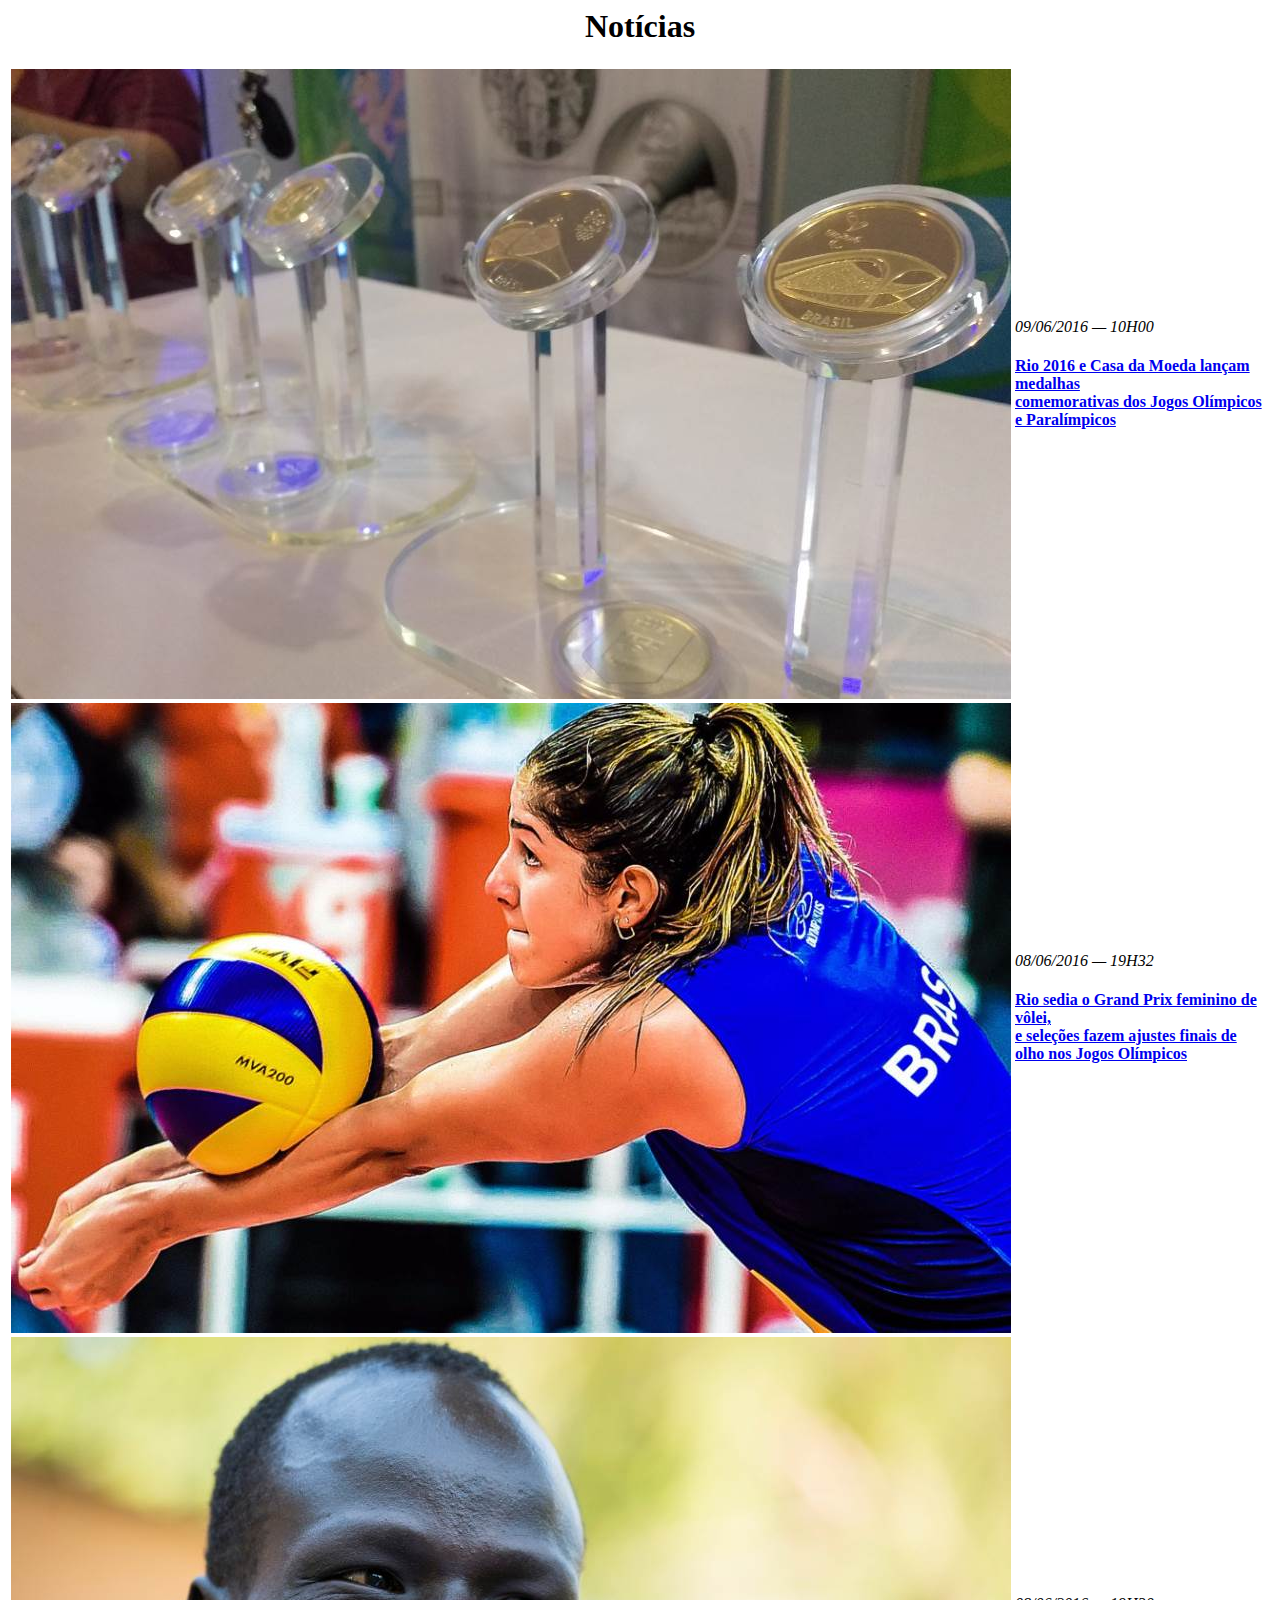
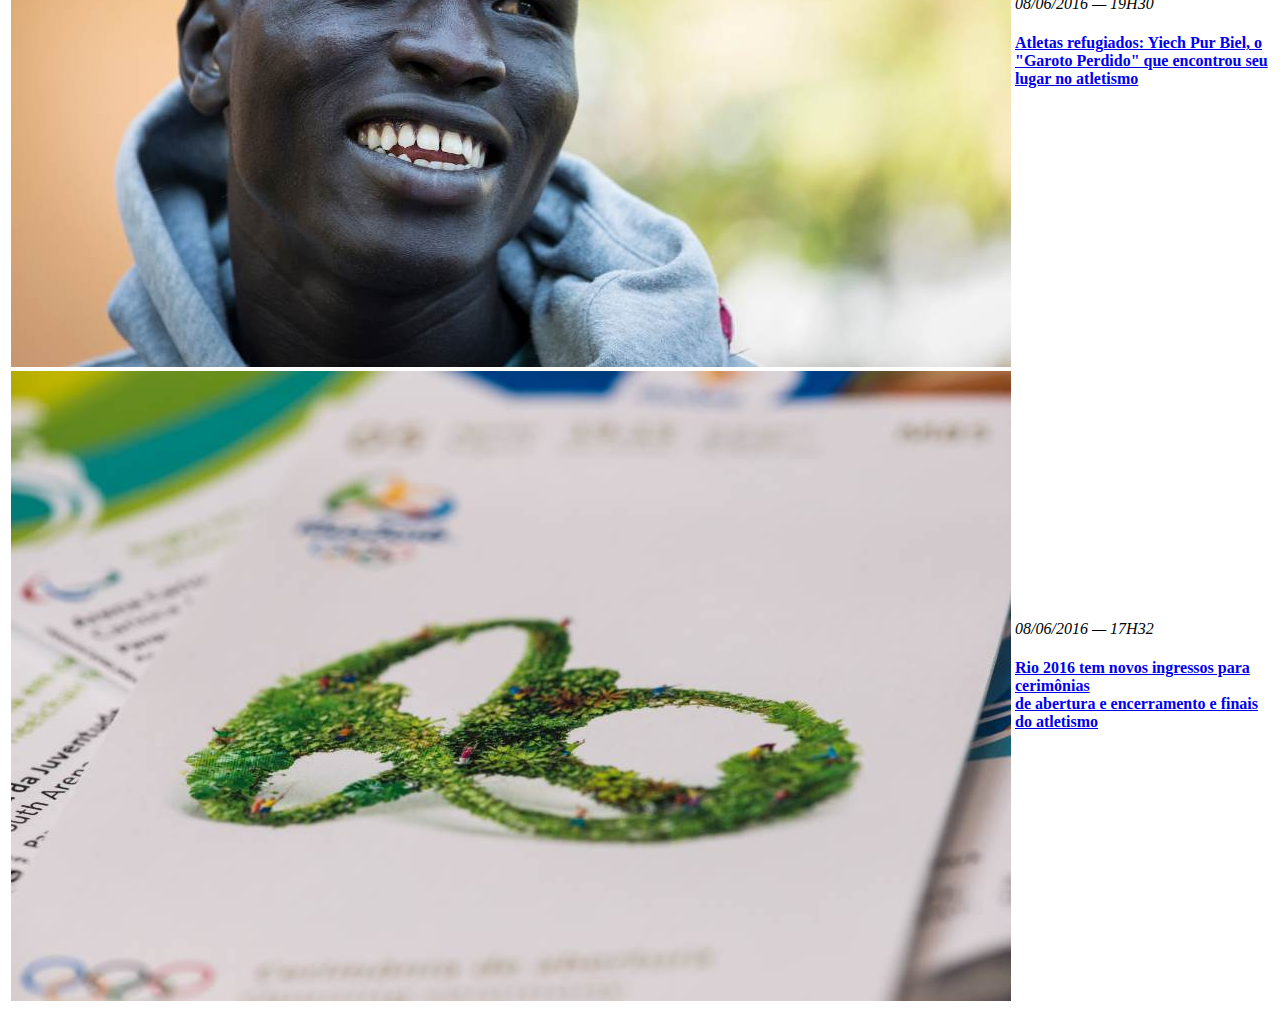
<file: Trabalho/noticias.html>
<html>  
	<meta http-equiv="Content-Type" content="text/html; charset=utf-8" />
	<head> 
    <title> Notícias </title> 
	</head> 
	<body>  
		<center><h1>Notícias</h1></center>
		<table >
		<tr>
			<td><img src="imagens/not1.jpg" height=20%></td>
			<td>
			<i>09/06/2016 — 10H00<br></i>
			<a href="https://www.rio2016.com/noticias/rio-2016-e-casa-da-moeda-lancam-medalhas-comemorativas-dos-jogos-olimpicos-e-paralimpicos"><h4>Rio 2016 e Casa da Moeda lançam medalhas<br> comemorativas dos Jogos Olímpicos e Paralímpicos</td></h4></a>
		</tr>
		<tr>
			<td><img src="imagens/not2.jpg"height=20%></td>
			<td>
			<i>08/06/2016 — 19H32<br></i>
			<a href="https://www.rio2016.com/noticias/selecao-de-ze-roberto-enfrenta-a-italia-na-estreia-do-gp-de-voleibol"><h4>Rio sedia o Grand Prix feminino de vôlei,<br> e seleções fazem ajustes finais de olho nos Jogos Olímpicos</td></h4></a>
		</tr>
		<tr>
			<td><img src="imagens/not3.jpg"height=20%></td>
			<td>
			<i>08/06/2016 — 19H30<br></i>
			<a href="https://www.rio2016.com/noticias/atletas-refugiados-yiech-pur-biel-um-garoto-perdido-do-sudao-que-encontrou-seu-lugar-no-atletismo"><h4>Atletas refugiados: Yiech Pur Biel, o <br> "Garoto Perdido" que encontrou seu lugar no atletismo</td></h4></a>
		</tr>
		<tr>
			<td><img src="imagens/not4.jpg"height=20%></td>
			<td>
			<i>08/06/2016 — 17H32<br></i>
			<a href="https://www.rio2016.com/noticias/rio-2016-tem-novos-ingressos-para-cerimonias-de-abertura-e-encerramento-e-finais-do-atletismo"><h4>Rio 2016 tem novos ingressos para cerimônias<br> de abertura e encerramento e finais do atletismo</h4></a>
		</tr>
	</table>
</body> 
</html>
</file>
<file: assets/css/style.css>
@charset "UTF-8";

body {
    font-family: arial;
    background-color: #e0eee0;
    color: rgba(0, 0, 0, 1);
}

/*  blocos */
div#interface {
    width: 1084px;
    background-color: #bad0e4;
    margin: -15px auto 0px auto;
    box-shadow: 0px 0px 10px rgba(0, 0, 0, 0.5);
    padding: 15px;
}

/*  barra lateral */
aside#lateral {
    display: block;
    width: 420px;
    float: right;
    background-color: #3cb371; /* OU #add8e6*/
    padding: 1px;
    margin-top: 1px;
    box-shadow: 2px 2px 2px rgba(0, 0, 0, .5);
    border: 1px solid;
}

/* basico */
p {
    font-weight: normal;
    text-align: justify;
    text-indent: 60px;
}
a {
    color: #000000;
    text-decoration: none;
}

/* img */
img#capa {
    position: relative;
    ;
    top: -65px;
}

img#cabecalho {
    position: relative;
    top: -50px;
    right: -280px;
}

/* Formatação do menu*/
nav#menu {
    display: block;
    font-family: Arial;
    font-weight: bolder;
}

nav#menu ul {
    list-style: none;
    text-transform: uppercase;
    position: relative;
    top: -20px;
    left: 329px;
}

nav#menu li:hover {
    background-color: #ccdd09;
}

nav#menu li {
    display: inline-block;
    background-color: #079c0d;
    padding: 10px;
    margin: 3px;
    color: white;
    transition: background-color 1s;
}

nav#menu a:hover {
    color: #ffffff;
    text-decoration: underline;
}

nav#menu a {
    color: #000000;
    text-decoration: none;
}

nav#menu h2 {
    display: none;
}

/*rodape*/
footer#rodape {
    clear: both;
    text-align: center;
    border-top: 1px solid #606060;
}

footer#rodape a {
    color: #000000;
    text-decoration: none;
}

footer#rodape h5 {
    text-align: center;
}

/* Calendario */
div#imgcal {
    width: 716px;
    padding: 1px;
    margin-top: 1px;
    box-shadow: 3px 3px 3px rgba(0, 0, 0, .5);
    border: 1px solid;
    position: relative;
    left: 167px;
}

/* modalidade */
div#imgmodalidade {
    width: 520px;
    position: relative;
    left: 490px;
    top: -570px;
}
</file>
<file: assets/css/home.css>
@charset "UTF-8";

a#click {
    color: #000000;
    text-decoration: none;
    text-transform: uppercase;
    background-color: #147500;
    padding: 10px;
    margin: 3px;
}

/* index */
aside#home {
    width: 638px;
    padding: 10px;
    margin-top: 10px;
    box-shadow: 2px 2px 2px rgba(0, 0, 0, .5);
    border: 1px solid;
}

/* imagem de home*/
div#imghome {
    width: 138px;
    /*638px*/
    display: block;
    position: relative;
    left: -5px;
}

div#imghomeAbout {
    width: 138px;
    display: block;
    position: relative;
    left: 7px;
    top : 32px;
}

div#texthome {
    width: 497px;
    display: block;
    position: relative;
    top: -575px;
    left: 140px;
}

div#texthomeAbout {
    width: 497px;
    display: block;
    position: relative;
    top: -297px;
    left: 140px;
}
article#ahome {
    text-align: right;
}

h5{
    text-align: right;
	font-size: 10pt;
	margin-bottom: 10px;
	color: #525151;
}
</file>
<file: assets/css/form.css>
@charset "utf-8";

form
{
	width: 600px;
	margin: auto;
}

input, textarea
{
	font-family:  sans-serif;
	font-weight: normal;
	font-size: 13pt;
	background-color: rgb(214, 226, 237);
}

input:hover, textarea:hover
{
	background-color: #bad0e4;
}

legend
{
	color: #888888;
	font-weight: bold;
	font-size: 13pt;
	font-family: sans-serif;
}

fieldset
{
	border-color: #cecece;
	margin: 20px;
}

fieldset#sexo
{
	width: 120px;
}

fieldset#identidade
{
	background: url("../image/icone-contato.png")no-repeat 90% ;
}

fieldset#endereco
{
	background: url("../image/icone-endereco.png")no-repeat 98% ;
}

fieldset#mensagem
{
	background: url("../image/icone-mensagem.png")no-repeat 98% 95% ;
}

fieldset#pedido
{
	background: url("../image/icone-pagamento.png")no-repeat 105% 210% ;
}
</file>
